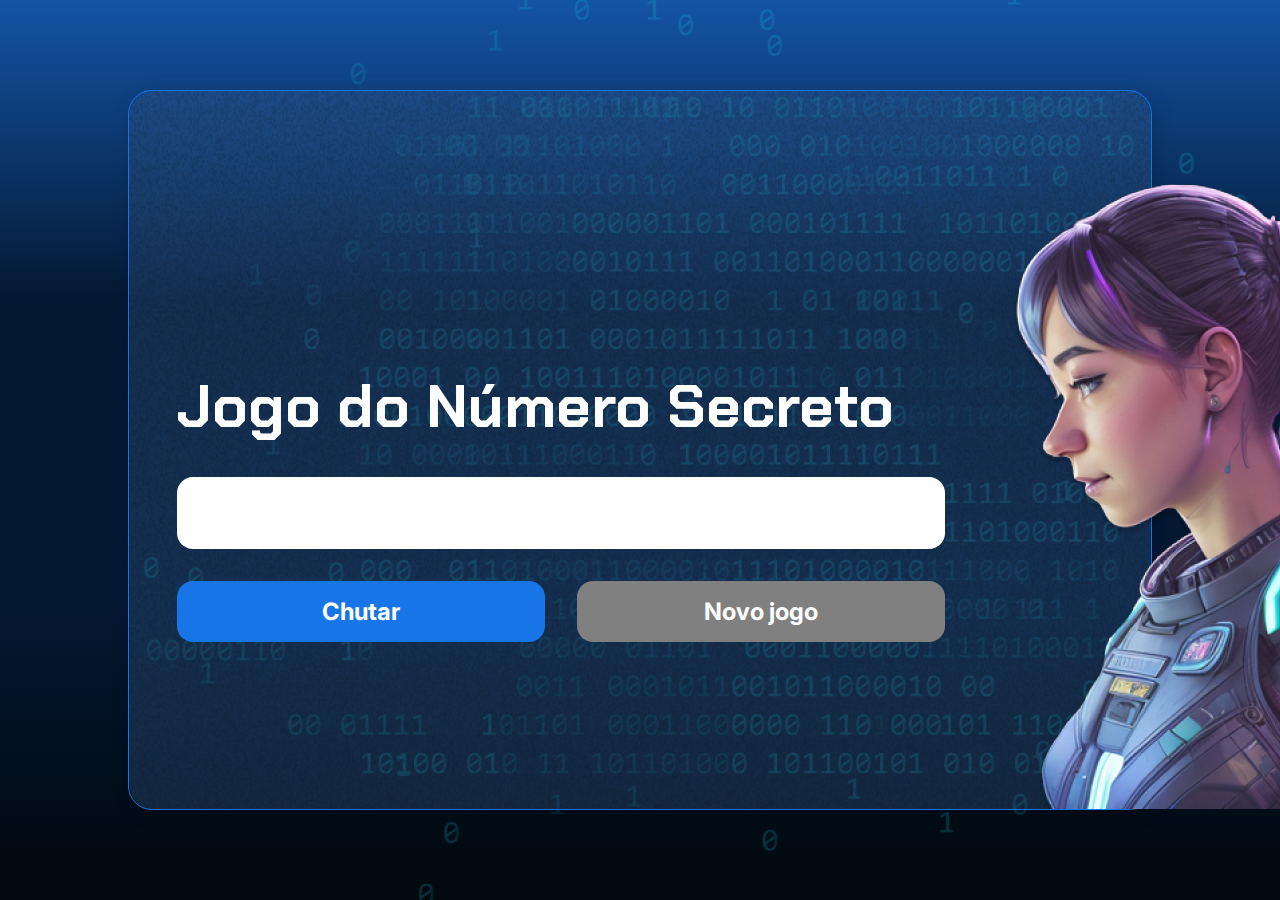
<file: index.html>
<!DOCTYPE html>
<html lang="pt-br">

<head>
    <meta charset="UTF-8">
    <meta name="viewport" content="width=device-width, initial-scale=1.0">
    <script src="https://code.responsivevoice.org/responsivevoice.js"></script>
    <link rel="preconnect" href="https://fonts.googleapis.com">
    <link rel="preconnect" href="https://fonts.gstatic.com" crossorigin>
    <link href="https://fonts.googleapis.com/css2?family=Chakra+Petch:wght@700&family=Inter:wght@400;700&display=swap"
        rel="stylesheet">
    <link rel="stylesheet" href="style.css">
    <title>JS Game</title>
</head>

<body>

    <div class="container">
        <div class="container__conteudo">
            <div class="container__informacoes">
                <div class="container__texto">
                    <h1></h1>
                    <p class="texto__paragrafo"></p>
                </div>
                <input type="number" min="1" max="10" class="container__input">
                <div class="chute container__botoes">
                    <button onclick="verificarChute()" class="container__botao">Chutar</button>
                    <button onclick="reiniciarJogo()" id="reiniciar" class="container__botao" disabled>Novo jogo</button>
                </div>
            </div>
            <img src="./img/ia.png" alt="Uma pessoa olhando para a esquerda" class="container__imagem-pessoa" />
        </div>
    </div>




    <script src="app.js" defer></script>
<!-- <script src="funcoes/funcoes1.js" defer></script>
    <script src="funcoes/funcoes2.js" defer></script>
    <script src="funcoes/funcoes3.js" defer></script>
    <script src="funcoes/funcoes4.js" defer></script>
    <script src="funcoes/funcoes5.js" defer></script>
    <script src="funcoes/funcoes6.js" defer></script>


    <script src="listas/lista1.js" defer></script>
    <script src="listas/lista2.js" defer></script>
    <script src="listas/lista3.js" defer></script>
    <script src="listas/lista4.js" defer></script>
    <script src="listas/lista5.js" defer></script>
    <script src="listas/lista6.js" defer></script>-->
</body>
</body>

</html>
</file>
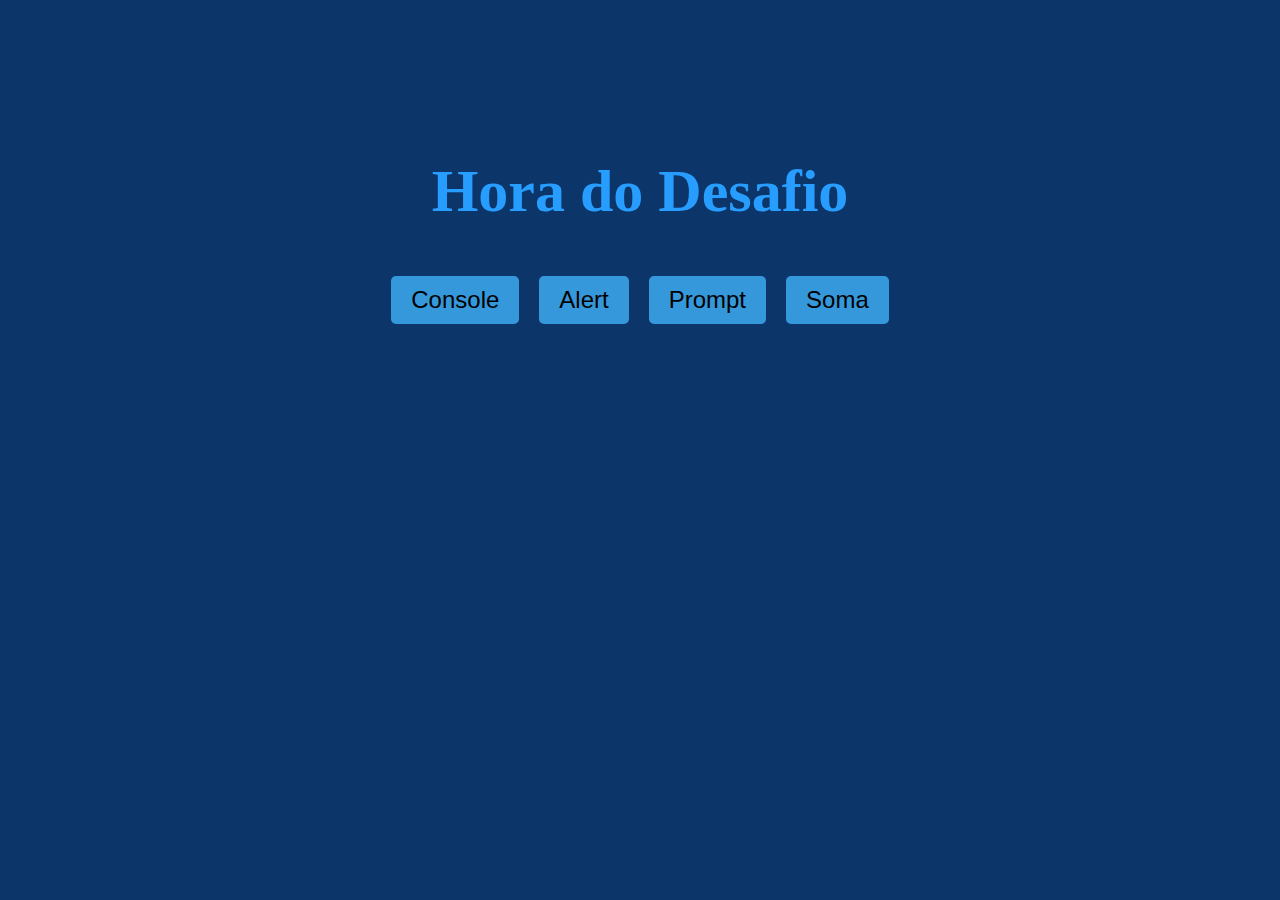
<file: desafio1/index.html>
<!DOCTYPE html>
<html lang="en">
<head>
    <meta charset="UTF-8">
    <meta name="viewport" content="width=device-width, initial-scale=1.0">
    <link rel="stylesheet" href="style.css">
    <title>Document</title>
</head>
<body>
    <header>
        <h1></h1>
    </header>
    <main class="container">
        <button onclick="verificarConsole()" class="button">Console</button>
        <button onclick="verificarAlerta()" class="button">Alert</button>
        <button onclick="verificarCidade()" class="button">Prompt</button>
        <button onclick="verificarSoma()" class="button">Soma</button>
    </main>

      <script src="app2.js"></script>
</body>
</html>
</file>
<file: style.css>
* {
    box-sizing: border-box;
    margin: 0;
    padding: 0;
    color: white;
}

body {
    background: linear-gradient(#1354A5 0%, #041832 33.33%, #041832 66.67%, #01080E 100%);
    height: 100vh;
    display: flex;
    align-items: center;
    justify-content: center;
}


body::before {
    background-image: url("img/code.png");
    background-repeat: no-repeat;
    background-position: right;
    content: "";
    display: block;
    position: absolute;
    width: 100%;
    height: 100%;
    opacity: 0.4;
}

.container {
    width: 80%;
    height: 80%;
    display: flex;
    align-items: center;
    justify-content: space-between;
    border-radius: 24px;
    border: 1px solid #1875E8;
    box-shadow: 4px 4px 20px 0px rgba(1, 8, 14, 0.15);
    background-image: url("img/Ruido.png");
    background-size: 100% 100%;
    position: relative;
}


.container__conteudo {
    display: flex;
    align-items: center;
    position: absolute;
    bottom: 0;
}

.container__informacoes {
    flex: 1;
    padding: 3rem;
}

.container__botao {
    border-radius: 16px;
    background: #1875E8;
    padding: 16px 24px;
    width: 100%;
    font-size: 24px;
    font-weight: 700;
    border: none;
    margin-top: 2rem;
}

.container__texto {
    margin: 16px 0 16px 0;
}

.container__texto-azul {
    color: #1875E8;
}

.container__input {
    width: 100%;
    height: 72px;
    border-radius: 16px;
    background-color: #FFF;
    border: none;
    color: #1875E8;
    padding: 2rem;
    font-size: 24px;
    font-weight: 700;
    font-family: 'Inter', sans-serif;
}

.container__botoes {
    display: flex;
    gap: 2em;
}

h1 {
    width: 60vw;
    font-family: 'Chakra Petch', sans-serif;
    font-size: 60px;
    padding-bottom: 1rem;
}

p,
button {
    font-family: 'Inter', sans-serif;
}

.texto__paragrafo {
    font-size: 32px;
    font-weight: 400;
}

button:disabled {
    background-color: gray;
}

@media screen and (max-width: 1250px) {

    h1 {
        font-size: 50px;
    }

    .container__botao {
        font-size: 16px;
    }


    .texto__paragrafo {
        font-size: 24px;
    }

    .container__imagem-pessoa {
        display: none;
    }

    .container__conteudo {
        display: block;
        position: inherit;
    }

    .container__informacoes {
        padding: 1rem
    }
}
</file>
<file: desafio1/style.css>
header {
    text-align: center;
    font-size: 30px;
    color: #279EFF;
  }
  
  main, html {
    margin: 0;
    padding: 0;
    height: 50%;
    display: flex;
    justify-content: center;
    align-items: center;
    background-color: #0C356A;
  }
  
  .container {
    text-align: center;
    color: #279EFF;
  }
  
  .button {
    padding: 10px 20px;
    margin: 10px;
    font-size: 24px;
    border: none;
    background-color: #3498db;
    cursor: pointer;
    border-radius: 5px;
  }
  
  .button:hover {
    background-color: #2980b9;
  }
</file>
